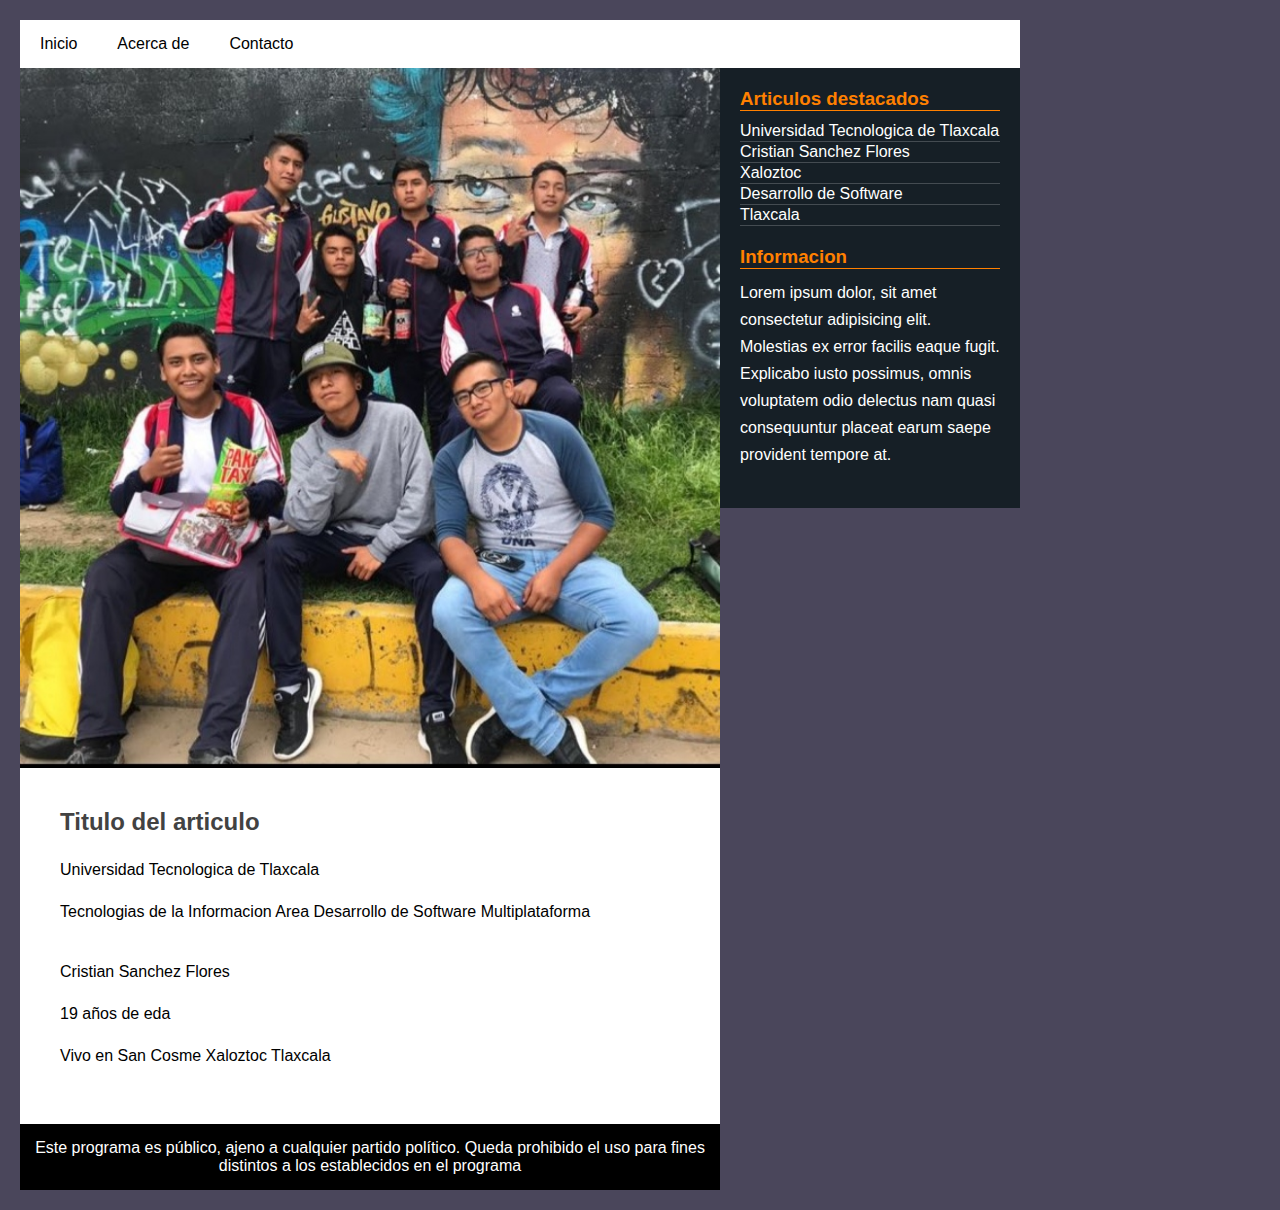
<file: index.html>
<!DOCTYPE html>
<html lang="en">
    <head>
        <meta charset="UTF-8">
        <meta name="viewport" content="width=device-width, initial-scale=1.0">
        <title>Layout Basica</title>
        <link rel="stylesheet" href="css/estilos.css">
    </head>
    <body>
        <div class="contenedor">
            <header>
                <nav>
                    <ul>
                        <li><a href="#">Inicio</a></li>
                        <li><a href="#">Acerca de</a></li>
                        <li><a href="#">Contacto</a></li>
                    </ul>
                </nav>
            </header>

            <section class="main">
                <div class="imagen">
                    <img src="imagenes/logo.jpg" width="400">
                </div>
                <section class="posts">
                    <article>
                        <h2>Titulo del articulo</h2>
                        <p>Universidad Tecnologica de Tlaxcala</p> <p>Tecnologias de la Informacion Area Desarrollo de Software Multiplataforma</p> 
                        <br />
                        <p>Cristian Sanchez Flores</p> <p>19 años de eda</p> <p>Vivo en San Cosme Xaloztoc Tlaxcala</p>
                    </article>
                </section>
            </section>

            <aside>
                <div class="widget">
                    <h3 class="titulo">Articulos destacados</h3>
                    <ul>
                        <li><a href="#">Universidad Tecnologica de Tlaxcala</a></li>
                        <li><a href="#">Cristian Sanchez Flores</a></li>
                        <li><a href="#">Xaloztoc</a></li>
                        <li><a href="#">Desarrollo de Software</a></li>
                        <li><a href="#">Tlaxcala</a></li>
                    </ul>
                </div>

                <div class="widget">
                    <h3 class="titulo">Informacion</h3>
                    <p>Lorem ipsum dolor, sit amet consectetur adipisicing elit. Molestias ex error facilis eaque fugit. Explicabo iusto possimus, omnis voluptatem odio delectus nam quasi consequuntur placeat earum saepe provident tempore at.</p>
                </div>
            </aside>
            <footer>
                <p>Este programa es público, ajeno a cualquier partido político. Queda prohibido el uso para fines distintos a los establecidos en el programa</p>
            </footer>
        </div>
    </body>
</html>
</file>
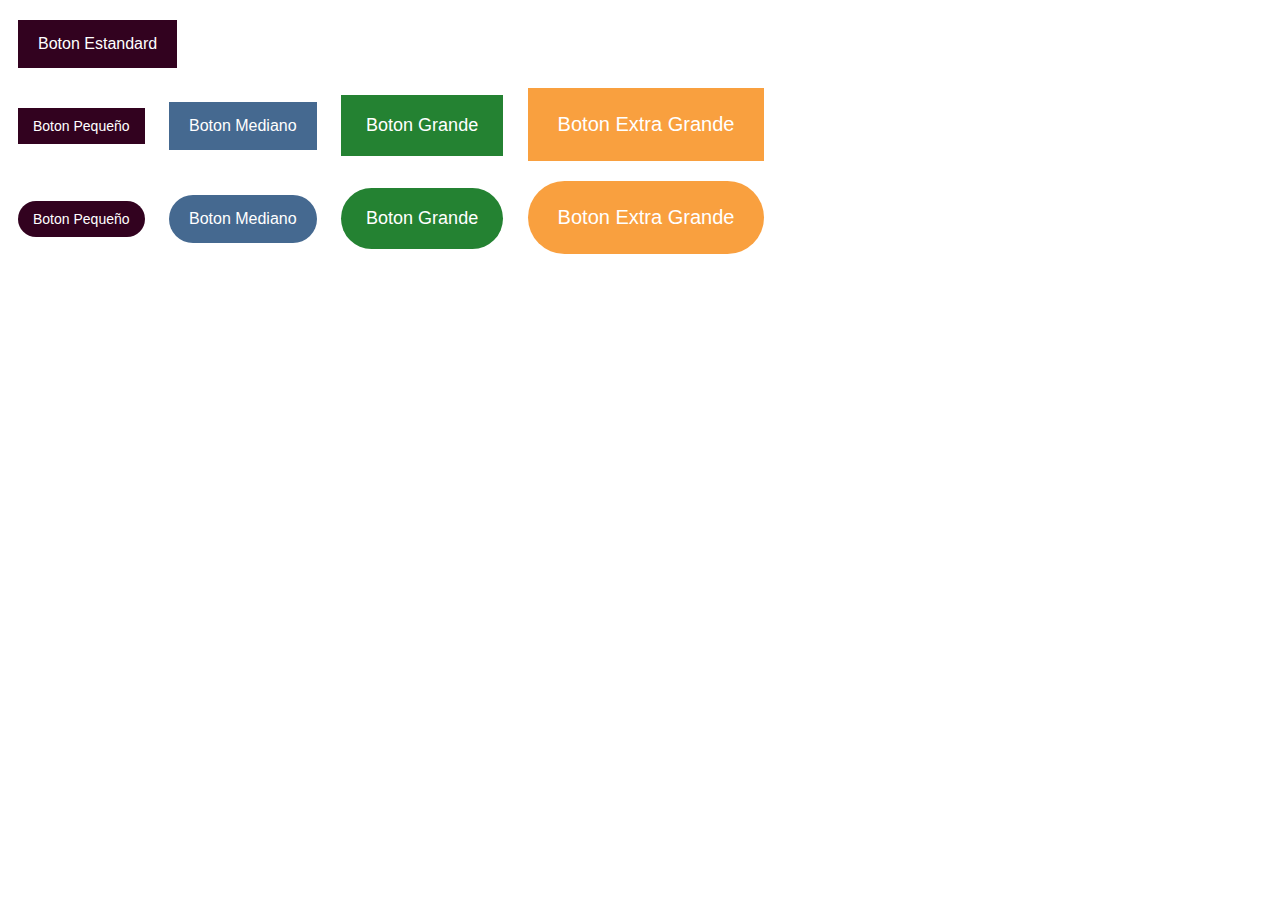
<file: botones.html>
<!DOCTYPE html>
<html lang="en">
<head>
	<meta charset="UTF-8">
	<title>Botones</title>
	<link rel="stylesheet" href="botones.css">
</head>
<body>
	<div>
		<a href="#" class="btn">Boton Estandard</a>
	</div>
	<div>
		<a href="#" class="btn small">Boton Pequeño</a>
		<a href="#" class="btn medium azul">Boton Mediano</a>
		<a href="#" class="btn big verde">Boton Grande</a>
		<a href="#" class="btn extra-big naranja">Boton Extra Grande</a>
	</div>
	<div>
		<a href="#" class="btn small border-radius">Boton Pequeño</a>
		<a href="#" class="btn medium azul border-radius">Boton Mediano</a>
		<a href="#" class="btn big verde border-radius">Boton Grande</a>
		<a href="#" class="btn extra-big naranja border-radius">Boton Extra Grande</a>
	</div>
</body>
</html>
</file>
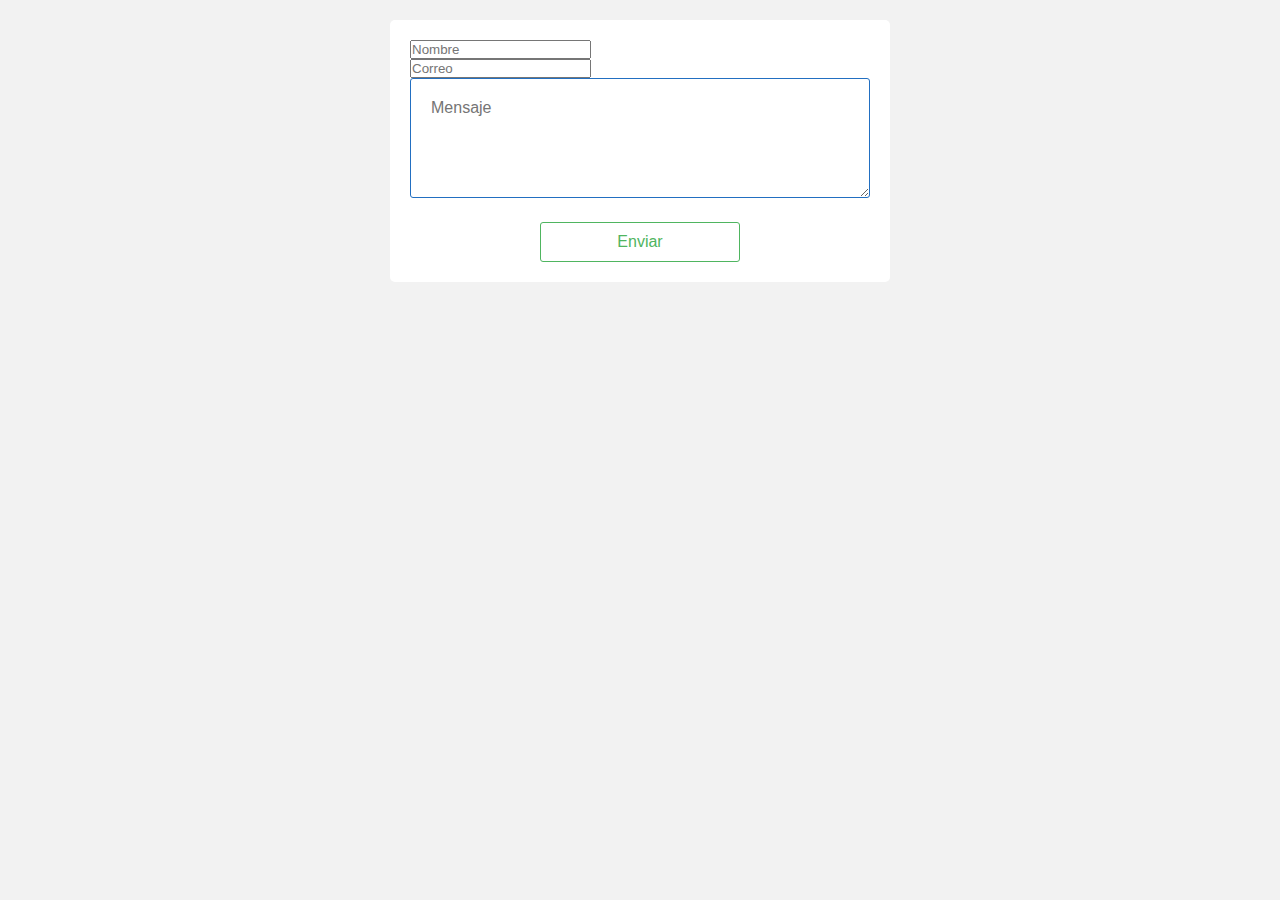
<file: formularios.html>
<!DOCTYPE html>
<html lang="en">
<head>
	<meta charset="UTF-8">
	<title>Formularios</title>
	<link rel="stylesheet" href="formularios.css">
</head>
<body>
	<form class="formulario" action="">
		<input type="text" placeholder="Nombre">
		<input type="email" placeholder="Correo">
		<textarea name="" id="" placeholder="Mensaje"></textarea>
		<input type="submit" value="Enviar">
	</form>
</body>
</html>
</file>
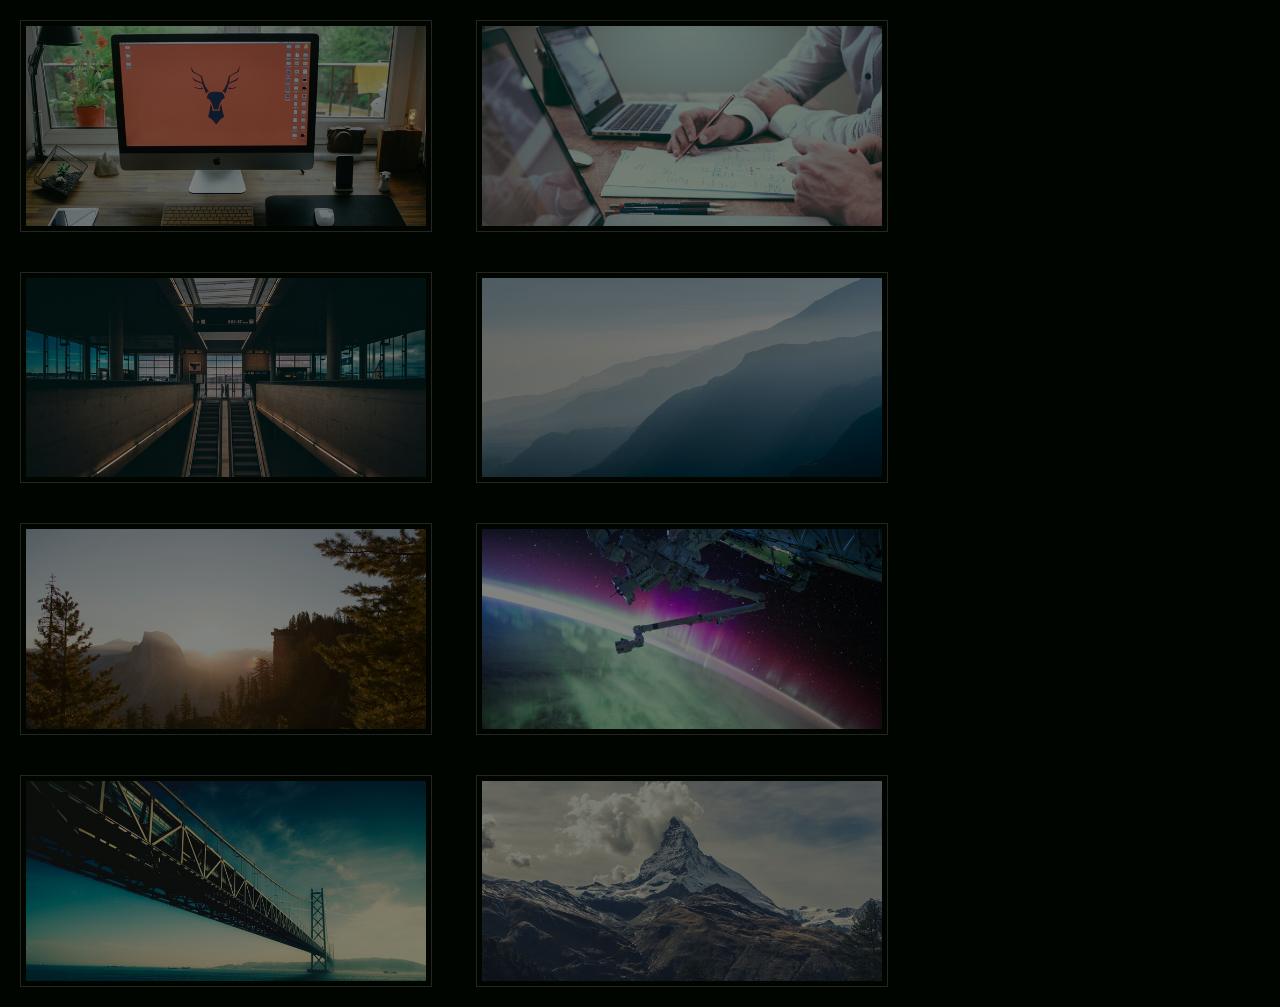
<file: imagenes.html>
<!DOCTYPE html>
<html lang="en">
<head>
	<meta charset="UTF-8">
	<title>Imagenes</title>
	<link rel="stylesheet" href="imagenes.css">
</head>
<body>
	<div class="galeria">
		<img src="img/1.jpg" alt="Descripcion de la imagen">
		<img src="img/2.jpg" alt="Descripcion de la imagen">
		<img src="img/3.jpg" alt="Descripcion de la imagen">
		<img src="img/4.jpg" alt="Descripcion de la imagen">

		<img src="img/5.jpg" alt="Descripcion de la imagen">
		<img src="img/6.jpg" alt="Descripcion de la imagen">
		<img src="img/7.jpg" alt="Descripcion de la imagen">
		<img src="img/8.jpg" alt="Descripcion de la imagen">
	</div>
</body>
</html>
</file>
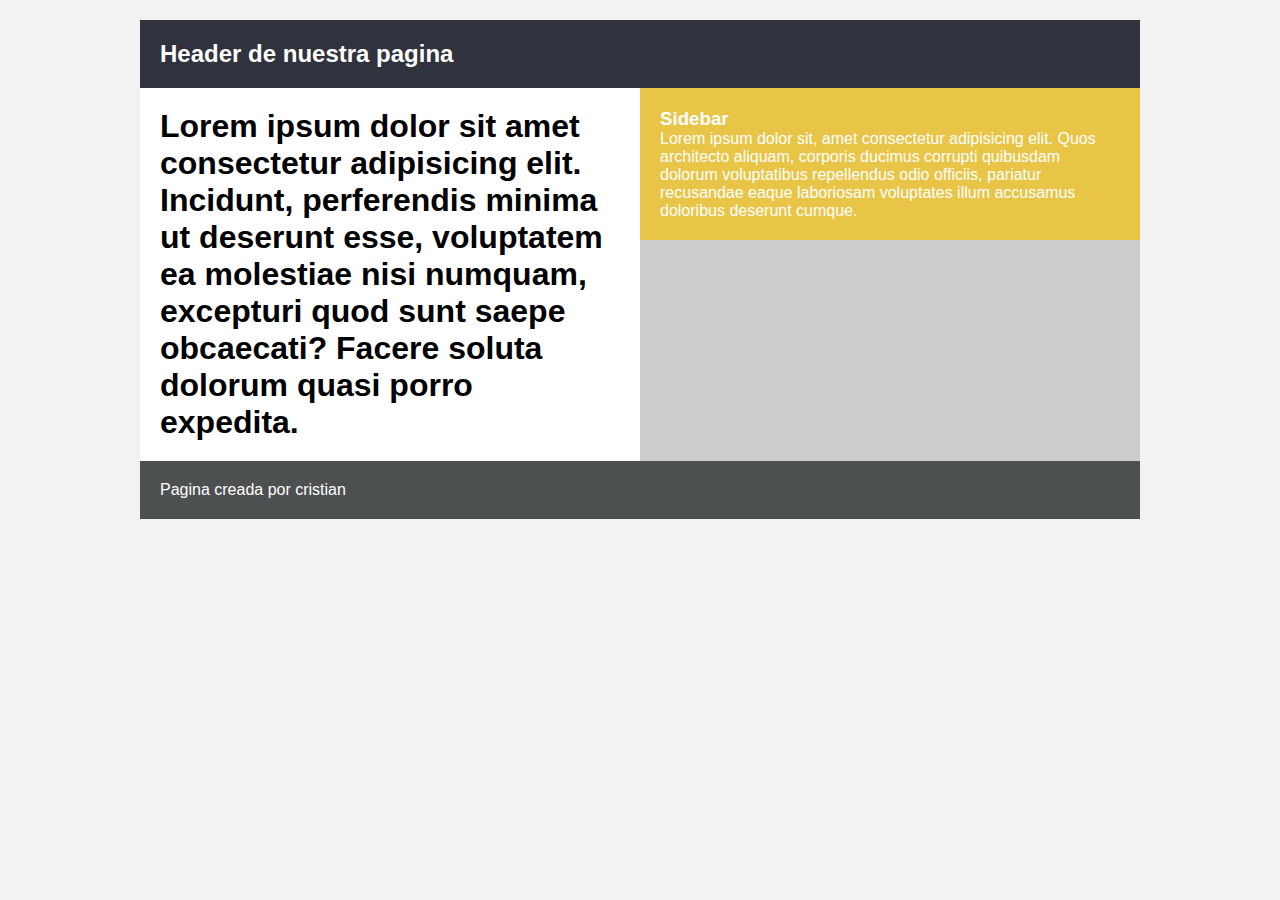
<file: plantillaSencilla.html>
<!DOCTYPE html>
<html lang="en">
<head>
	<meta charset="UTF-8">
	<title>Plantilla Basica</title>
	<link rel="stylesheet" href="plantillaSencilla.css">
</head>
<body>
	<div class="contenedor">
		<header>
			<h2>Header de nuestra pagina</h2>
		</header>
		<section class="main">
			<article>
				<h1>Lorem ipsum dolor sit amet consectetur adipisicing elit. Incidunt, perferendis minima ut deserunt esse, voluptatem ea molestiae nisi numquam, excepturi quod sunt saepe obcaecati? Facere soluta dolorum quasi porro expedita.</h1>
			</article>
		</section>
		<aside>
			<h3>Sidebar</h3>
			<p>Lorem ipsum dolor sit, amet consectetur adipisicing elit. Quos architecto aliquam, corporis ducimus corrupti quibusdam dolorum voluptatibus repellendus odio officiis, pariatur recusandae eaque laboriosam voluptates illum accusamus doloribus deserunt cumque.</p>
		</aside>
		<footer>
			<p>Pagina creada por cristian</p>
		</footer>
	</div>
</body>
</html>
</file>
<file: css/estilos.css>
* {
    margin: 0;
    padding: 0;
    -webkit-box-sizing: border-box;
    -moz-box-sizing: border-box;
    box-sizing: border-box;
}

body {
    font-family: Arial, Helvetica, sans-serif;
    font-size: 16px;
    background: #4a465b;
}

.contenedor {
    width: 1000px;
    margin: 20px;
    overflow: hidden;
}

header {
    background: #fff;
}

header nav {
    width: 100%;
}

header nav ul {
    width: 100%;
    overflow: hidden;
    list-style: none;
}

header nav ul li {
    float: left;
}

header nav ul li a {
    text-decoration: none;
    display: inline-block;
    padding: 15px 20px;
    color: #000;
}

header nav ul li a:hover {
    background: #000;
    color: #fff;
}

.main {
    width: 700px;
    background: #fff;
    float: left;
}

.main .imagen {
    width: 100%;
}

.main .imagen img {
    width: 100%;
    vertical-align: top;
}

.main .posts {
    padding: 40px;
}

.main .posts article h2 {
    margin-bottom: 20px;
    color: #424242;
}

.main .posts article p {
    margin-bottom: 15px;
    line-height: 27px;
}

aside {
    width: 300px;
    background: #161f26;
    padding: 20px;
    color: #fff;
    float: left;
}

aside .widget {
    margin-bottom: 20px;
}

aside .widget .titulo {
    color: #ff8000;
    border-bottom: 1px solid #ff8000;
    margin-bottom: 10px;
}

aside .widget ul {
    list-style: none;
}

aside .widget ul li {
    border-bottom: 1px solid rgba(255, 255, 255, 0.2);
    padding: 1px 0;
}

aside .widget ul li a {
    color: #fff;
    text-decoration: none;
}

aside .widget ul li a:hover {
    color: #8f8f8f;
}

aside .widget p {
    line-height: 27px;
}

footer {
    width: 700px;
    /*overflow: hidden;*/
    clear: both;
    background: #000;
    color: #fff;
    padding: 15px 0;
    text-align: center;
}
</file>
<file: botones.css>
body {
    background: f2f2f2;
    font-family: Arial, sans-serif;
}

div {
    margin: 20px 0;
}

.btn {
    background: #32021f;
    color: #fff;
    font-size: 16px;
    text-decoration: none;
    padding: 15px 20px;
    display: inline-block;
    margin: 0 10px;
}

.btn:hover{
    opacity: .8;
}

/* Tamaños */
.small {
    font-size: 14px;
    padding: 10px 15px;
}
.medium {
    font-size: 16px;
    padding: 15px 20px;
}
.big {
    font-size: 18px;
    padding: 20px 25px;
}
.extra-big {
    font-size: 20px;
    padding: 25px 30px;
}

.azul {background-color: #456990;}
.verde {background-color: #248232;}
.naranja {background-color: #f9a03f;}

.border-radius {
    border-radius: 100px;
}
</file>
<file: formularios.css>
* {
    padding: 0;
    margin: 0;
    -webkit-box-sizing: border-box;
    -moz-box-sizing: border-box;
    box-sizing: border-box;
}

body {
    background: #f2f2f2;
    font-family: Arial, sans-serif;
}

.formulario {
    background: #fff;
    width: 500px;
    margin: 20px auto;
    padding: 20px;
    border-radius: 5px;
}

.formulario input {
    display: block;
}

.formulario input [type="text"],
.formulario input [type="email"],
.formulario textarea {
    width: 100%;
    padding: 20px;
    margin-bottom: 20px;
    border-radius: 3px;
    border: 1px solid #226fc1;
    font-family: arial;
    font-size: 16px;
}

.formulario textarea {
    min-height: 120px;
    max-height: 300px;
    min-width: 100%;
    max-width: 100%;
}

.formulario input [type="text"]:focus,
.formulario input [type="email"]:focus,
.formulario textarea:focus {
    border: 2px solid #4fb560;
}

.formulario input[type="submit"] {
    width: 200px;
    margin: 0 auto;
    background: none;
    border: 1px solid #4fb560;
    color: #4fb560;
    padding: 10px;
    cursor: pointer;
    font-size: 16px;
    border-radius: 3px;
}

.formulario input[type="submit"]:hover {
    background: #4fb560;
    color: #fff;
}
</file>
<file: imagenes.css>
* {
    margin: 0;
    padding: 0;
}

body {
    background: #000500;
}

.galeria img {
    vertical-align: top;
    width: 400px;
    margin: 20px;
    padding: 5px;
    opacity: 0.5;
    border: 1px solid #484848;
} 

.galeria img:hover {
    border: 1px solid #fff;
    opacity: 1;
}
</file>
<file: plantillaSencilla.css>
*{
    padding: 0;
    margin: 0;
    -webkit-box-sizing: border-box;
    -moz-box-sizing: border-box;
    box-sizing: border-box;
}

body {
    background: #f2f2f2;
    font-family: Arial, sans-serif;
}

.contenedor {
    width: 1000px;
    background: #ccc;
    margin: 20px auto;
}

header {
    background: #30323D;
    color: #fff;
    padding: 20px;
}

.main {
    background: #fff;
    padding: 20px;
    width: 50%;
    float: left;
}

aside {
    background: #e8c547;
    color: #fff;
    padding: 20px;
    width: 50%;
    float: left;
}

footer {
    clear: both;
    background: #4d5051;
    padding: 20px;
    color: #fff;
}
</file>
